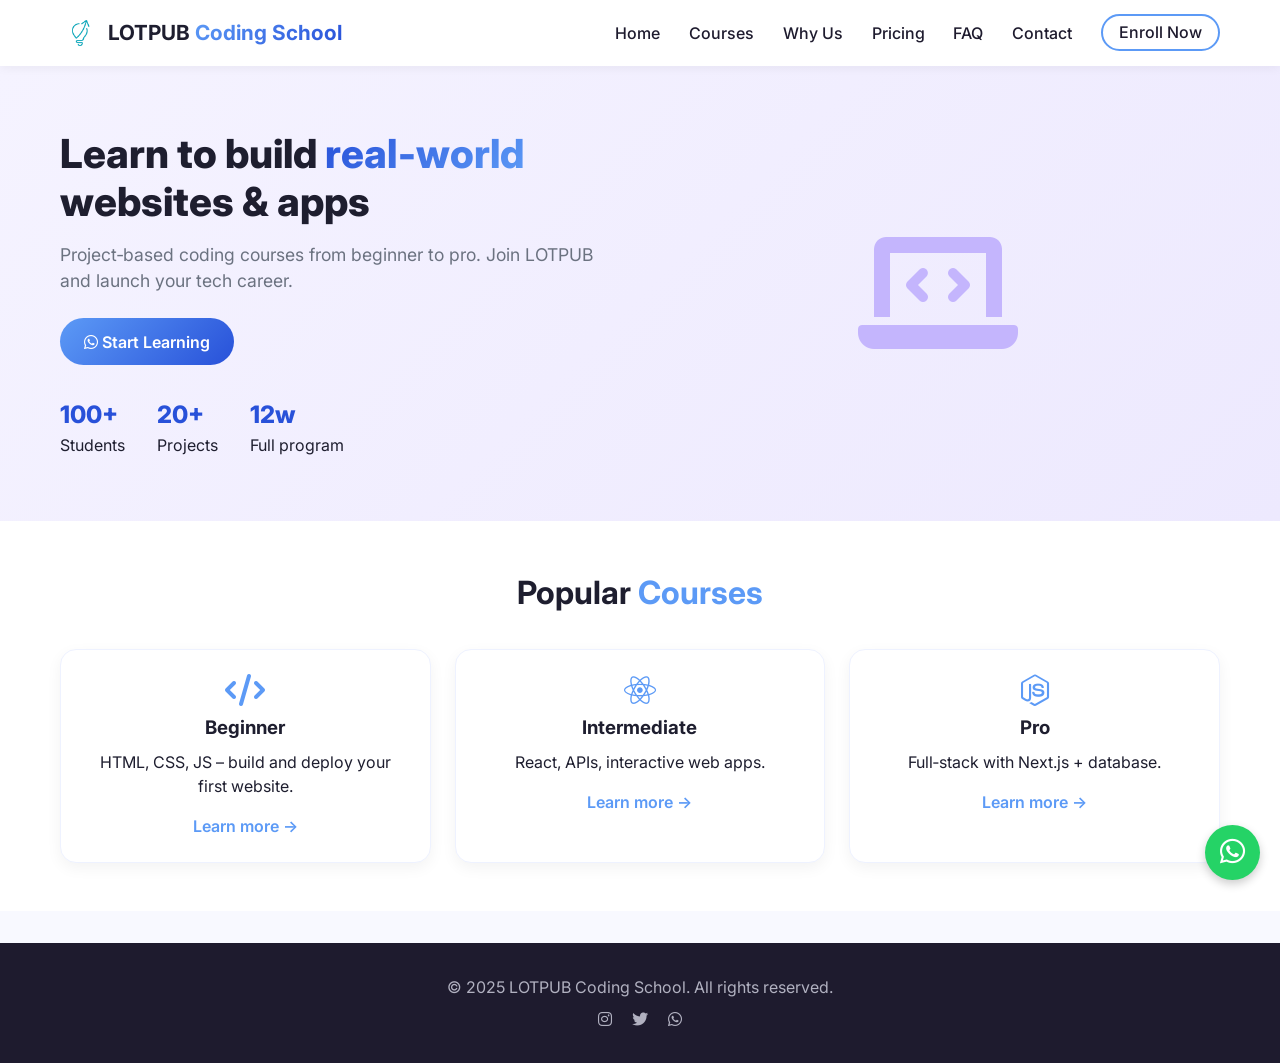
<file: index.html>
<!DOCTYPE html>
<html lang="en">
<head>
  <meta charset="UTF-8">
  <meta name="viewport" content="width=device-width, initial-scale=1.0, viewport-fit=cover">
  <title>LOTPUB Coding School – Home</title>
  <link rel="stylesheet" href="https://cdnjs.cloudflare.com/ajax/libs/font-awesome/6.0.0-beta3/css/all.min.css">
  <link href="https://fonts.googleapis.com/css2?family=Inter:opsz,wght@14..32,300;14..32,400;14..32,600;14..32,700;14..32,800&display=swap" rel="stylesheet">
  <style>
    * {
      margin: 0;
      padding: 0;
      box-sizing: border-box;
    }

    body {
      font-family: 'Inter', sans-serif;
      background-color: #f8f9ff;
      color: #1e1e2f;
      line-height: 1.5;
    }

    :root {
  --primary: #5c9af6;
  --primary-dark: #2851d9;
  --primary-light: #C4B5FD;
  --secondary: #467ee5;
  --dark: #1E1B2E;
  --gray: #6B7280;
  --light-gray: #F3F4F6;
    }

    .container {
      max-width: 1200px;
      margin: 0 auto;
      padding: 0 20px;
    }

    /* ===== NAVBAR (completely rewritten for mobile) ===== */
    .navbar {
      background: white;
      position: sticky;
      top: 0;
      z-index: 1000;
      box-shadow: 0 2px 10px rgba(0,0,0,0.05);
      width: 100%;
    }

    .nav-container {
      display: flex;
      justify-content: space-between;
      align-items: center;
      padding: 0.8rem 20px;
      max-width: 1200px;
      margin: 0 auto;
      position: relative;
    }

    .logo {
      display: flex;
      align-items: center;
      gap: 8px;
    }

    .logo-img {
      height: 40px;
      width: auto;
    }

    .logo h1 {
      font-size: 1.3rem;
      font-weight: 700;
    }

    .logo h1 span {
      background: linear-gradient(135deg, var(--primary), var(--primary-dark));
      -webkit-background-clip: text;
      background-clip: text;
      color: transparent;
    }

    /* Desktop nav links */
    .nav-links {
      display: flex;
      gap: 1.8rem;
      list-style: none;
      align-items: center;
    }

    .nav-links li a {
      text-decoration: none;
      color: var(--dark);
      font-weight: 500;
      transition: color 0.2s;
    }

    .nav-links li a:hover {
      color: var(--primary);
    }

    .btn-outline {
      border: 2px solid var(--primary);
      background: transparent;
      padding: 0.4rem 1rem;
      border-radius: 40px;
      font-weight: 600;
      color: var(--primary);
    }

    /* Hamburger button */
    .hamburger {
      display: none;
      background: none;
      border: none;
      font-size: 1.8rem;
      cursor: pointer;
      color: var(--dark);
      z-index: 1001;
    }

    /* Mobile styles */
    @media (max-width: 768px) {
      .hamburger {
        display: block;
      }

      .nav-links {
        position: fixed;
        top: 0;
        left: -100%;
        width: 70%;
        height: 100vh;
        background: white;
        flex-direction: column;
        justify-content: center;
        align-items: center;
        gap: 2rem;
        transition: left 0.3s ease;
        box-shadow: 2px 0 10px rgba(0,0,0,0.1);
        z-index: 1000;
        padding: 2rem;
      }

      .nav-links.show {
        left: 0;
      }

      .nav-links li {
        margin: 0;
      }

      .nav-links li a {
        font-size: 1.2rem;
      }

      /* Overlay */
      body.menu-open::before {
        content: '';
        position: fixed;
        top: 0;
        left: 0;
        width: 100%;
        height: 100%;
        background: rgba(0,0,0,0.5);
        z-index: 999;
      }
    }

    /* Hero section */
    .hero {
      padding: 4rem 0;
      background: linear-gradient(135deg, #f5f3ff 0%, #ede9fe 100%);
    }

    .hero-grid {
      display: flex;
      align-items: center;
      gap: 2rem;
      flex-wrap: wrap;
    }

    .hero-content {
      flex: 1;
    }

    .hero-content h1 {
      font-size: 2.5rem;
      font-weight: 800;
      line-height: 1.2;
      margin-bottom: 1rem;
    }

    .hero-content h1 span {
      background: linear-gradient(135deg, var(--primary-dark), var(--primary));
      -webkit-background-clip: text;
      background-clip: text;
      color: transparent;
    }

    .hero-content p {
      font-size: 1.1rem;
      color: var(--gray);
      margin-bottom: 1.5rem;
    }

    .btn-primary {
      background: linear-gradient(135deg, var(--primary), var(--primary-dark));
      color: white;
      padding: 0.7rem 1.5rem;
      border-radius: 40px;
      text-decoration: none;
      display: inline-block;
      font-weight: 600;
      transition: transform 0.2s;
    }

    .hero-stats {
      display: flex;
      gap: 2rem;
      margin-top: 2rem;
    }

    .hero-stats div span {
      font-size: 1.5rem;
      font-weight: 800;
      color: var(--primary-dark);
      display: block;
    }

    .hero-image {
      flex: 1;
      text-align: center;
    }

    .hero-image i {
      font-size: 8rem;
      color: var(--primary-light);
    }

    .featured-courses {
      padding: 3rem 0;
      background: white;
    }

    .featured-courses h2 {
      text-align: center;
      font-size: 2rem;
      margin-bottom: 2rem;
    }

    .featured-courses h2 span {
      color: var(--primary);
    }

    .course-preview {
      display: grid;
      grid-template-columns: repeat(auto-fit, minmax(260px, 1fr));
      gap: 1.5rem;
    }

    .course-card {
      background: white;
      border-radius: 1rem;
      padding: 1.5rem;
      box-shadow: 0 5px 15px rgba(0,0,0,0.05);
      border: 1px solid #eef2ff;
      text-align: center;
    }

    .course-card i {
      font-size: 2rem;
      color: var(--primary);
      margin-bottom: 0.5rem;
    }

    .course-card h3 {
      margin-bottom: 0.5rem;
    }

    .btn-small {
      display: inline-block;
      margin-top: 1rem;
      color: var(--primary);
      text-decoration: none;
      font-weight: 600;
    }

    footer {
      background: var(--dark);
      color: #b1b1c0;
      padding: 2rem 0;
      margin-top: 2rem;
      text-align: center;
    }

    .whatsapp-float {
      position: fixed;
      bottom: 20px;
      right: 20px;
      background: #25D366;
      color: white;
      border-radius: 50%;
      width: 55px;
      height: 55px;
      display: flex;
      align-items: center;
      justify-content: center;
      font-size: 1.8rem;
      text-decoration: none;
      box-shadow: 0 4px 10px rgba(0,0,0,0.2);
      z-index: 100;
    }

    @media (max-width: 768px) {
      .hero-content h1 {
        font-size: 1.8rem;
      }
      .hero-stats {
        gap: 1rem;
      }
      .hero-stats div span {
        font-size: 1.2rem;
      }
    }
  </style>
</head>
<body>

<nav class="navbar">
  <div class="nav-container">
    <div class="logo">
      <img src="images/logo.png" alt="LOTPUB logo" class="logo-img" onerror="this.src='https://via.placeholder.com/40?text=LP'">
      <h1>LOTPUB <span>Coding School</span></h1>
    </div>
    <button class="hamburger" id="hamburgerBtn">
      <i class="fas fa-bars"></i>
    </button>
    <ul class="nav-links" id="navLinks">
      <li><a href="index.html">Home</a></li>
      <li><a href="courses.html">Courses</a></li>
      <li><a href="why-us.html">Why Us</a></li>
      <li><a href="pricing.html">Pricing</a></li>
      <li><a href="faq.html">FAQ</a></li>
      <li><a href="contact.html">Contact</a></li>
      <li><a href="contact.html" class="btn-outline">Enroll Now</a></li>
    </ul>
  </div>
</nav>

<main>
  <section class="hero">
    <div class="container hero-grid">
      <div class="hero-content">
        <h1>Learn to build <span>real‑world</span> websites & apps</h1>
        <p>Project‑based coding courses from beginner to pro. Join LOTPUB and launch your tech career.</p>
        <a href="contact.html" class="btn-primary"><i class="fab fa-whatsapp"></i> Start Learning</a>
        <div class="hero-stats">
          <div><span>100+</span> Students</div>
          <div><span>20+</span> Projects</div>
          <div><span>12w</span> Full program</div>
        </div>
      </div>
      <div class="hero-image">
        <i class="fas fa-laptop-code"></i>
      </div>
    </div>
  </section>

  <section class="featured-courses">
    <div class="container">
      <h2>Popular <span>Courses</span></h2>
      <div class="course-preview">
        <div class="course-card">
          <i class="fas fa-code"></i>
          <h3>Beginner</h3>
          <p>HTML, CSS, JS – build and deploy your first website.</p>
          <a href="courses.html" class="btn-small">Learn more →</a>
        </div>
        <div class="course-card">
          <i class="fab fa-react"></i>
          <h3>Intermediate</h3>
          <p>React, APIs, interactive web apps.</p>
          <a href="courses.html" class="btn-small">Learn more →</a>
        </div>
        <div class="course-card">
          <i class="fab fa-node-js"></i>
          <h3>Pro</h3>
          <p>Full‑stack with Next.js + database.</p>
          <a href="courses.html" class="btn-small">Learn more →</a>
        </div>
      </div>
    </div>
  </section>
</main>

<footer>
  <div class="container">
    <p>&copy; 2025 LOTPUB Coding School. All rights reserved.</p>
    <div class="social" style="margin-top: 0.5rem;">
      <a href="#" style="color: #b1b1c0; margin: 0 0.5rem;"><i class="fab fa-instagram"></i></a>
      <a href="#" style="color: #b1b1c0; margin: 0 0.5rem;"><i class="fab fa-twitter"></i></a>
      <a href="#" style="color: #b1b1c0; margin: 0 0.5rem;"><i class="fab fa-whatsapp"></i></a>
    </div>
  </div>
</footer>

 <!-- Floating WhatsApp Button -->
  <a href="https://wa.me/2349022829616?text=I%20want%20to%20learn%20with%20LOTPUB" class="whatsapp-float" target="_blank">
    <i class="fab fa-whatsapp"></i>
  </a>

<script>
  // Mobile menu toggle
  const hamburger = document.getElementById('hamburgerBtn');
  const navLinks = document.getElementById('navLinks');
  const body = document.body;

  hamburger.addEventListener('click', () => {
    navLinks.classList.toggle('show');
    body.classList.toggle('menu-open');
  });

  // Close menu when clicking a link
  const links = document.querySelectorAll('.nav-links a');
  links.forEach(link => {
    link.addEventListener('click', () => {
      navLinks.classList.remove('show');
      body.classList.remove('menu-open');
    });
  });

  // Close menu if clicking outside (optional)
  document.addEventListener('click', (e) => {
    if (!navLinks.contains(e.target) && !hamburger.contains(e.target) && navLinks.classList.contains('show')) {
      navLinks.classList.remove('show');
      body.classList.remove('menu-open');
    }
  });
</script>
</body>
</html>
</file>
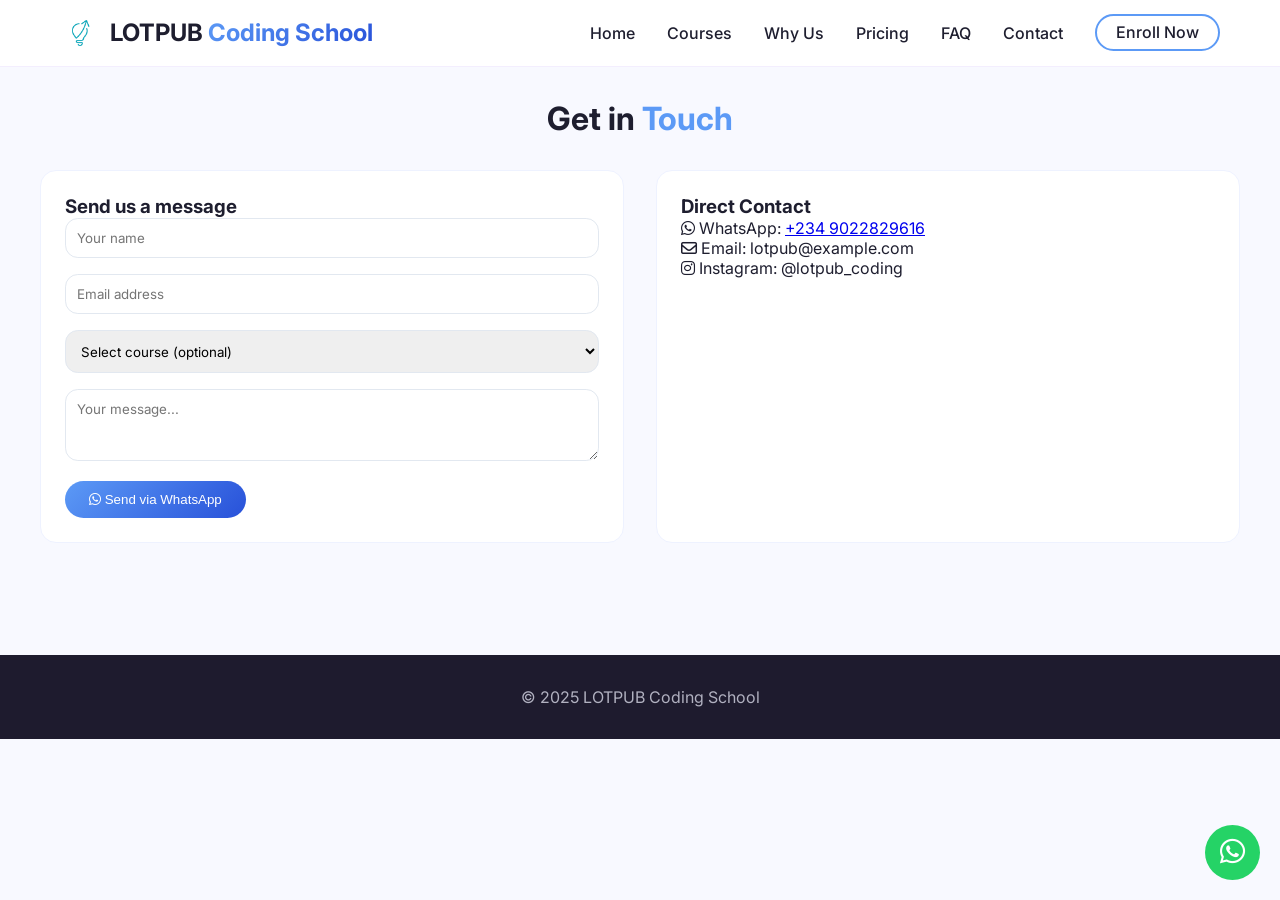
<file: contact.html>
<!DOCTYPE html>
<html lang="en">
<head>
  <meta charset="UTF-8">
  <meta name="viewport" content="width=device-width, initial-scale=1.0, viewport-fit=cover">
  <title>LOTPUB – Contact</title>
  <link rel="stylesheet" href="https://cdnjs.cloudflare.com/ajax/libs/font-awesome/6.0.0-beta3/css/all.min.css">
  <link href="https://fonts.googleapis.com/css2?family=Inter:wght@300;400;500;600;700;800&display=swap" rel="stylesheet">
  <style>
    * { margin:0; padding:0; box-sizing:border-box; }
    body { font-family:'Inter',sans-serif; background:#f8f9ff; color:#1e1e2f; }
    :root {
  --primary: #5c9af6;
  --primary-dark: #2851d9;
  --primary-light: #C4B5FD;
}
    .container { max-width:1200px; margin:0 auto; padding:0 20px; }
    .navbar { background:white; position:sticky; top:0; z-index:1000; border-bottom:1px solid rgba(139,92,246,0.1); }
    .nav-container { display:flex; justify-content:space-between; align-items:center; padding:0.8rem 20px; max-width:1200px; margin:0 auto; }
    .logo { display:flex; align-items:center; gap:10px; }
    .logo-img { height:40px; }
    .logo h1 span { background:linear-gradient(135deg,var(--primary),var(--primary-dark)); -webkit-background-clip:text; background-clip:text; color:transparent; }
    .nav-links { display:flex; gap:2rem; list-style:none; }
    .nav-links a { text-decoration:none; color:#1e1e2f; font-weight:500; }
    .btn-outline { border:2px solid var(--primary); background:transparent; padding:0.4rem 1.2rem; border-radius:40px; color:var(--primary); }
    .hamburger { display:none; background:none; border:none; font-size:1.8rem; cursor:pointer; }
    @media (max-width:768px) {
      .hamburger { display:block; }
      .nav-links { position:fixed; top:0; left:-100%; width:75%; max-width:280px; height:100vh; background:white; flex-direction:column; justify-content:center; align-items:center; gap:2rem; transition:left 0.3s; z-index:1000; box-shadow:2px 0 15px rgba(0,0,0,0.1); }
      .nav-links.show { left:0; }
      body.menu-open::before { content:''; position:fixed; top:0; left:0; width:100%; height:100%; background:rgba(0,0,0,0.5); z-index:999; }
    }
    .btn-primary { background:linear-gradient(135deg,var(--primary),var(--primary-dark)); color:white; padding:0.7rem 1.5rem; border-radius:40px; text-decoration:none; display:inline-block; border:none; cursor:pointer; }
    .contact-wrapper { display:flex; gap:2rem; flex-wrap:wrap; margin:2rem 0; }
    .contact-form, .contact-info { flex:1; background:white; padding:1.5rem; border-radius:1rem; border:1px solid #eef2ff; }
    .form-group { margin-bottom:1rem; }
    .form-group input, .form-group select, .form-group textarea { width:100%; padding:0.7rem; border:1px solid #e2e8f0; border-radius:0.8rem; font-family:inherit; }
    footer { background:#1E1B2E; color:#b1b1c0; padding:2rem 0; text-align:center; margin-top:3rem; }
    .whatsapp-float { position:fixed; bottom:20px; right:20px; background:#25D366; color:white; border-radius:50%; width:55px; height:55px; display:flex; align-items:center; justify-content:center; font-size:1.8rem; text-decoration:none; z-index:100; }
  </style>
</head>
<body>

<nav class="navbar">
  <div class="nav-container">
    <div class="logo">
      <img src="images/logo.png" alt="LOTPUB logo" class="logo-img" onerror="this.src='https://via.placeholder.com/40?text=LP'">
      <h1>LOTPUB <span>Coding School</span></h1>
    </div>
    <button class="hamburger" id="hamburgerBtn"><i class="fas fa-bars"></i></button>
    <ul class="nav-links" id="navLinks">
      <li><a href="index.html">Home</a></li>
      <li><a href="courses.html">Courses</a></li>
      <li><a href="why-us.html">Why Us</a></li>
      <li><a href="pricing.html">Pricing</a></li>
      <li><a href="faq.html">FAQ</a></li>
      <li><a href="contact.html">Contact</a></li>
      <li><a href="contact.html" class="btn-outline">Enroll Now</a></li>
    </ul>
  </div>
</nav>

<main class="container" style="padding:2rem 0;">
  <h1 style="text-align:center; font-size:2rem;">Get in <span style="color:var(--primary);">Touch</span></h1>
  <div class="contact-wrapper">
    <div class="contact-form">
      <h3>Send us a message</h3>
      <form id="contactForm">
        <div class="form-group"><input type="text" id="name" placeholder="Your name" required></div>
        <div class="form-group"><input type="email" id="email" placeholder="Email address" required></div>
        <div class="form-group"><select id="course"><option value="">Select course (optional)</option><option>Beginner</option><option>Intermediate</option><option>Pro</option></select></div>
        <div class="form-group"><textarea id="message" rows="3" placeholder="Your message..."></textarea></div>
        <button type="submit" class="btn-primary"><i class="fab fa-whatsapp"></i> Send via WhatsApp</button>
      </form>
    </div>
    <div class="contact-info">
      <h3>Direct Contact</h3>
      <p><i class="fab fa-whatsapp"></i> WhatsApp: <a href="https://wa.me/2349022829616">+234 9022829616</a></p>
      <p><i class="far fa-envelope"></i> Email: lotpub@example.com</p>
      <p><i class="fab fa-instagram"></i> Instagram: @lotpub_coding</p>
    </div>
  </div>
</main>

<footer><div class="container">&copy; 2025 LOTPUB Coding School</div></footer>
 <a href="https://wa.me/2349022829616?text=I%20want%20to%20learn%20with%20LOTPUB" class="whatsapp-float" target="_blank">
    <i class="fab fa-whatsapp"></i>
  </a>
<script>
  (function() {
    var hamburger = document.querySelector('.hamburger');
    var navLinks = document.querySelector('.nav-links');
    if (hamburger && navLinks) {
      hamburger.addEventListener('click', function(e) {
        e.stopPropagation();
        navLinks.classList.toggle('show');
        document.body.classList.toggle('menu-open');
      });
      document.querySelectorAll('.nav-links a').forEach(function(link) {
        link.addEventListener('click', function() {
          navLinks.classList.remove('show');
          document.body.classList.remove('menu-open');
        });
      });
      document.addEventListener('click', function(e) {
        if (!navLinks.contains(e.target) && !hamburger.contains(e.target) && navLinks.classList.contains('show')) {
          navLinks.classList.remove('show');
          document.body.classList.remove('menu-open');
        }
      });
    }
    var contactForm = document.getElementById('contactForm');
    if (contactForm) {
      contactForm.addEventListener('submit', function(e) {
        e.preventDefault();
        var name = document.getElementById('name').value;
        var email = document.getElementById('email').value;
        var course = document.getElementById('course').value;
        var message = document.getElementById('message').value;
        var waMsg = `Hello LOTPUB, I'm interested in learning coding.%0A%0AName: ${encodeURIComponent(name)}%0AEmail: ${encodeURIComponent(email)}%0ACourse: ${encodeURIComponent(course)}%0AMessage: ${encodeURIComponent(message)}`;
        window.open(`https://wa.me/2349022829616?text=${waMsg}`, '_blank');
      });
    }
  })();
</script>
</body>
</html>
</file>
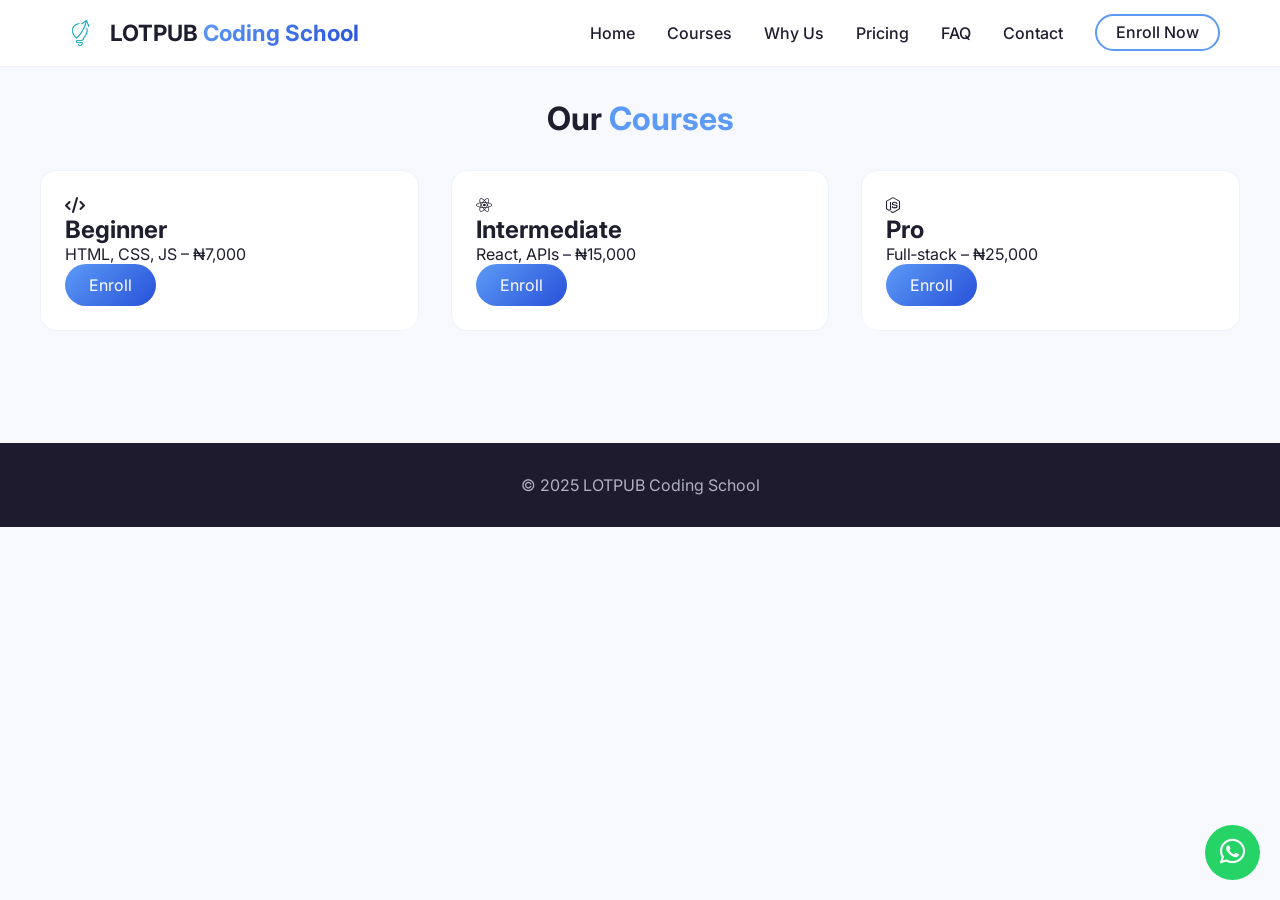
<file: courses.html>
<!DOCTYPE html>
<html lang="en">
<head>
  <meta charset="UTF-8">
  <meta name="viewport" content="width=device-width, initial-scale=1.0, viewport-fit=cover">
  <title>LOTPUB – Courses</title>
  <link rel="stylesheet" href="https://cdnjs.cloudflare.com/ajax/libs/font-awesome/6.0.0-beta3/css/all.min.css">
  <link href="https://fonts.googleapis.com/css2?family=Inter:wght@300;400;500;600;700;800&display=swap" rel="stylesheet">
  <style>
    /* ===== COPY ALL STYLES FROM YOUR WORKING INDEX.HTML ===== */
    /* For brevity, I'm including the full CSS that worked on index */
    * { margin:0; padding:0; box-sizing:border-box; }
    body { font-family:'Inter',sans-serif; background:#f8f9ff; color:#1e1e2f; }
    :root {
  --primary: #5c9af6;
  --primary-dark: #2851d9;
  --primary-light: #C4B5FD;
}
    .container { max-width:1200px; margin:0 auto; padding:0 20px; }
    .navbar { background:white; position:sticky; top:0; z-index:1000; width:100%; border-bottom:1px solid rgba(139,92,246,0.1); }
    .nav-container { display:flex; justify-content:space-between; align-items:center; padding:0.8rem 20px; max-width:1200px; margin:0 auto; }
    .logo { display:flex; align-items:center; gap:10px; }
    .logo-img { height:40px; }
    .logo h1 { font-size:1.4rem; }
    .logo h1 span { background:linear-gradient(135deg,var(--primary),var(--primary-dark)); -webkit-background-clip:text; background-clip:text; color:transparent; }
    .nav-links { display:flex; gap:2rem; list-style:none; align-items:center; }
    .nav-links a { text-decoration:none; color:#1e1e2f; font-weight:500; }
    .btn-outline { border:2px solid var(--primary); background:transparent; padding:0.4rem 1.2rem; border-radius:40px; color:var(--primary); }
    .hamburger { display:none; background:none; border:none; font-size:1.8rem; cursor:pointer; }
    @media (max-width:768px) {
      .hamburger { display:block; }
      .nav-links { position:fixed; top:0; left:-100%; width:75%; max-width:280px; height:100vh; background:white; flex-direction:column; justify-content:center; align-items:center; gap:2rem; transition:left 0.3s; z-index:1000; box-shadow:2px 0 15px rgba(0,0,0,0.1); }
      .nav-links.show { left:0; }
      body.menu-open::before { content:''; position:fixed; top:0; left:0; width:100%; height:100%; background:rgba(0,0,0,0.5); z-index:999; }
    }
    .btn-primary { background:linear-gradient(135deg,var(--primary),var(--primary-dark)); color:white; padding:0.7rem 1.5rem; border-radius:40px; text-decoration:none; display:inline-block; }
    .courses-full-grid { display:grid; grid-template-columns:repeat(auto-fit,minmax(280px,1fr)); gap:2rem; margin:2rem 0; }
    .course-detail { background:white; border-radius:1rem; padding:1.5rem; border:1px solid #eef2ff; }
    .course-detail-image i { font-size:2.5rem; color:var(--primary); }
    footer { background:#1E1B2E; color:#b1b1c0; padding:2rem 0; text-align:center; margin-top:3rem; }
    .whatsapp-float { position:fixed; bottom:20px; right:20px; background:#25D366; color:white; border-radius:50%; width:55px; height:55px; display:flex; align-items:center; justify-content:center; font-size:1.8rem; text-decoration:none; z-index:100; }
  </style>
</head>
<body>

<nav class="navbar">
  <div class="nav-container">
    <div class="logo">
      <img src="images/logo.png" alt="LOTPUB logo" class="logo-img" onerror="this.src='https://via.placeholder.com/40?text=LP'">
      <h1>LOTPUB <span>Coding School</span></h1>
    </div>
    <button class="hamburger" id="hamburgerBtn">
      <i class="fas fa-bars"></i>
    </button>
    <ul class="nav-links" id="navLinks">
      <li><a href="index.html">Home</a></li>
      <li><a href="courses.html">Courses</a></li>
      <li><a href="why-us.html">Why Us</a></li>
      <li><a href="pricing.html">Pricing</a></li>
      <li><a href="faq.html">FAQ</a></li>
      <li><a href="contact.html">Contact</a></li>
      <li><a href="contact.html" class="btn-outline">Enroll Now</a></li>
    </ul>
  </div>
</nav>

<main class="container" style="padding:2rem 0;">
  <h1 class="page-title" style="text-align:center; font-size:2rem;">Our <span style="color:var(--primary);">Courses</span></h1>
  <div class="courses-full-grid">
    <div class="course-detail"><i class="fas fa-code course-detail-image"></i><h2>Beginner</h2><p>HTML, CSS, JS – ₦7,000</p><a href="contact.html" class="btn-primary">Enroll</a></div>
    <div class="course-detail"><i class="fab fa-react course-detail-image"></i><h2>Intermediate</h2><p>React, APIs – ₦15,000</p><a href="contact.html" class="btn-primary">Enroll</a></div>
    <div class="course-detail"><i class="fab fa-node-js course-detail-image"></i><h2>Pro</h2><p>Full‑stack – ₦25,000</p><a href="contact.html" class="btn-primary">Enroll</a></div>
  </div>
</main>

<footer><div class="container">&copy; 2025 LOTPUB Coding School</div></footer>

 <a href="https://wa.me/2349022829616?text=I%20want%20to%20learn%20with%20LOTPUB" class="whatsapp-float" target="_blank">
    <i class="fab fa-whatsapp"></i>
  </a>
<script>
  (function() {
    var hamburger = document.querySelector('.hamburger');
    var navLinks = document.querySelector('.nav-links');
    if (!hamburger || !navLinks) return;
    hamburger.addEventListener('click', function(e) {
      e.stopPropagation();
      navLinks.classList.toggle('show');
      document.body.classList.toggle('menu-open');
    });
    document.querySelectorAll('.nav-links a').forEach(function(link) {
      link.addEventListener('click', function() {
        navLinks.classList.remove('show');
        document.body.classList.remove('menu-open');
      });
    });
    document.addEventListener('click', function(e) {
      if (!navLinks.contains(e.target) && !hamburger.contains(e.target) && navLinks.classList.contains('show')) {
        navLinks.classList.remove('show');
        document.body.classList.remove('menu-open');
      }
    });
  })();
</script>
</body>
</html>
</file>
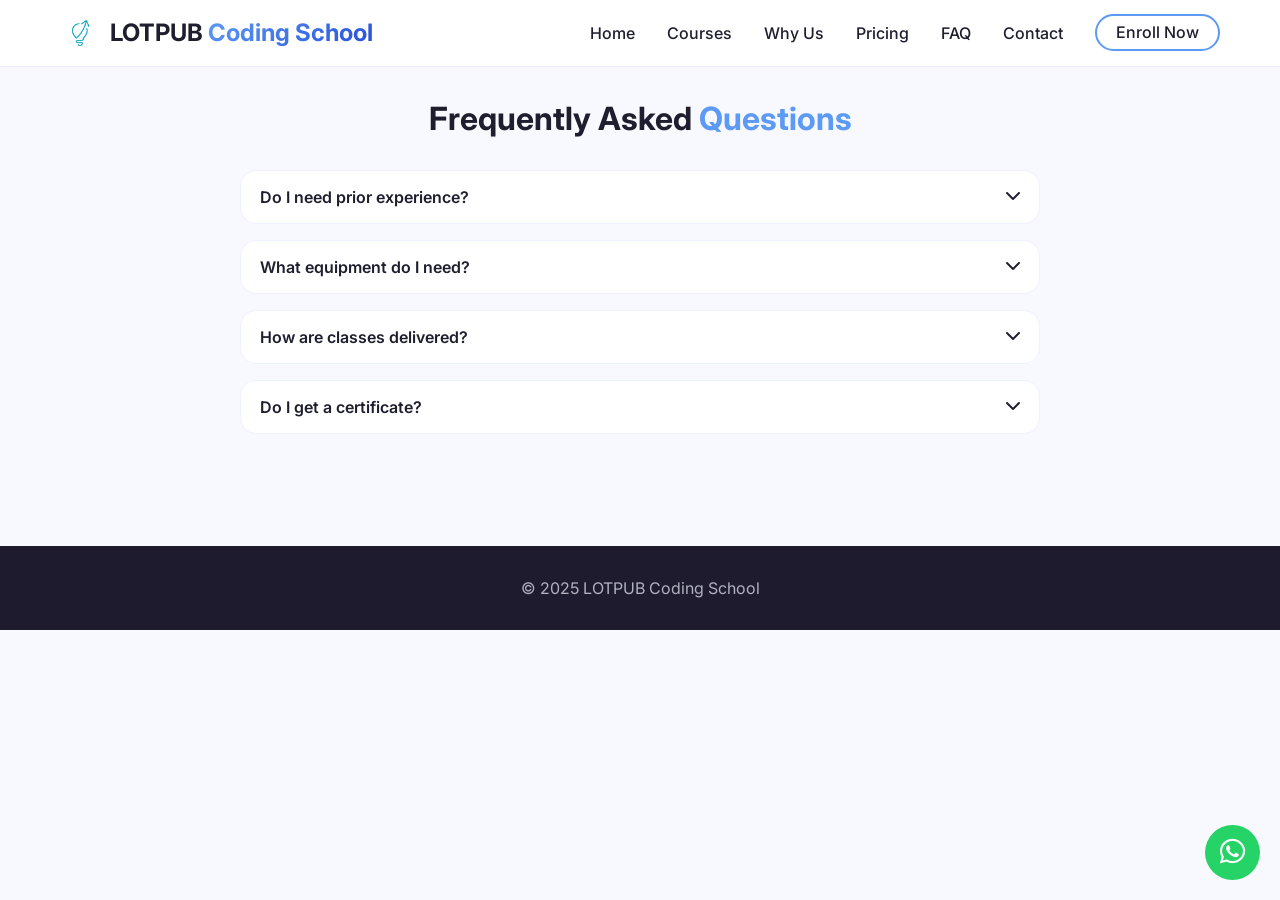
<file: faq.html>
<!DOCTYPE html>
<html lang="en">
<head>
  <meta charset="UTF-8">
  <meta name="viewport" content="width=device-width, initial-scale=1.0, viewport-fit=cover">
  <title>LOTPUB – FAQ</title>
  <link rel="stylesheet" href="https://cdnjs.cloudflare.com/ajax/libs/font-awesome/6.0.0-beta3/css/all.min.css">
  <link href="https://fonts.googleapis.com/css2?family=Inter:wght@300;400;500;600;700;800&display=swap" rel="stylesheet">
  <style>
    /* same base styles – plus FAQ specific */
    * { margin:0; padding:0; box-sizing:border-box; }
    body { font-family:'Inter',sans-serif; background:#f8f9ff; color:#1e1e2f; }
   :root {
  --primary: #5c9af6;
  --primary-dark: #2851d9;
  --primary-light: #C4B5FD;
}
    .container { max-width:1200px; margin:0 auto; padding:0 20px; }
    .navbar { background:white; position:sticky; top:0; z-index:1000; border-bottom:1px solid rgba(139,92,246,0.1); }
    .nav-container { display:flex; justify-content:space-between; align-items:center; padding:0.8rem 20px; max-width:1200px; margin:0 auto; }
    .logo { display:flex; align-items:center; gap:10px; }
    .logo-img { height:40px; }
    .logo h1 span { background:linear-gradient(135deg,var(--primary),var(--primary-dark)); -webkit-background-clip:text; background-clip:text; color:transparent; }
    .nav-links { display:flex; gap:2rem; list-style:none; }
    .nav-links a { text-decoration:none; color:#1e1e2f; font-weight:500; }
    .btn-outline { border:2px solid var(--primary); background:transparent; padding:0.4rem 1.2rem; border-radius:40px; color:var(--primary); }
    .hamburger { display:none; background:none; border:none; font-size:1.8rem; cursor:pointer; }
    @media (max-width:768px) {
      .hamburger { display:block; }
      .nav-links { position:fixed; top:0; left:-100%; width:75%; max-width:280px; height:100vh; background:white; flex-direction:column; justify-content:center; align-items:center; gap:2rem; transition:left 0.3s; z-index:1000; box-shadow:2px 0 15px rgba(0,0,0,0.1); }
      .nav-links.show { left:0; }
      body.menu-open::before { content:''; position:fixed; top:0; left:0; width:100%; height:100%; background:rgba(0,0,0,0.5); z-index:999; }
    }
    .faq-item { background:white; border-radius:1rem; margin-bottom:1rem; border:1px solid #eef2ff; overflow:hidden; }
    .faq-question { padding:1rem 1.2rem; font-weight:600; cursor:pointer; display:flex; justify-content:space-between; }
    .faq-answer { display:none; padding:0 1.2rem 1rem 1.2rem; color:#4b5563; }
    .faq-item.active .faq-answer { display:block; }
    footer { background:#1E1B2E; color:#b1b1c0; padding:2rem 0; text-align:center; margin-top:3rem; }
    .whatsapp-float { position:fixed; bottom:20px; right:20px; background:#25D366; color:white; border-radius:50%; width:55px; height:55px; display:flex; align-items:center; justify-content:center; font-size:1.8rem; text-decoration:none; z-index:100; }
  </style>
</head>
<body>

<nav class="navbar">
  <div class="nav-container">
    <div class="logo">
      <img src="images/logo.png" alt="LOTPUB logo" class="logo-img" onerror="this.src='https://via.placeholder.com/40?text=LP'">
      <h1>LOTPUB <span>Coding School</span></h1>
    </div>
    <button class="hamburger" id="hamburgerBtn"><i class="fas fa-bars"></i></button>
    <ul class="nav-links" id="navLinks">
      <li><a href="index.html">Home</a></li>
      <li><a href="courses.html">Courses</a></li>
      <li><a href="why-us.html">Why Us</a></li>
      <li><a href="pricing.html">Pricing</a></li>
      <li><a href="faq.html">FAQ</a></li>
      <li><a href="contact.html">Contact</a></li>
      <li><a href="contact.html" class="btn-outline">Enroll Now</a></li>
    </ul>
  </div>
</nav>

<main class="container" style="padding:2rem 0;">
  <h1 style="text-align:center; font-size:2rem;">Frequently Asked <span style="color:var(--primary);">Questions</span></h1>
  <div style="max-width:800px; margin:2rem auto;">
    <div class="faq-item"><div class="faq-question">Do I need prior experience? <i class="fas fa-chevron-down"></i></div><div class="faq-answer">No. Beginner course starts from zero.</div></div>
    <div class="faq-item"><div class="faq-question">What equipment do I need? <i class="fas fa-chevron-down"></i></div><div class="faq-answer">A laptop or desktop is ideal; smartphone works for beginner level.</div></div>
    <div class="faq-item"><div class="faq-question">How are classes delivered? <i class="fas fa-chevron-down"></i></div><div class="faq-answer">Via WhatsApp – videos, notes, live Q&A.</div></div>
    <div class="faq-item"><div class="faq-question">Do I get a certificate? <i class="fas fa-chevron-down"></i></div><div class="faq-answer">Yes, after completing the course and final project.</div></div>
  </div>
</main>

<footer><div class="container">&copy; 2025 LOTPUB Coding School</div></footer>
<a href="https://wa.me/2349022829616?text=I%20have%20a%20question" class="whatsapp-float" target="_blank"><i class="fab fa-whatsapp"></i></a>

<script>
  (function() {
    // mobile menu same as before
    var hamburger = document.querySelector('.hamburger');
    var navLinks = document.querySelector('.nav-links');
    if (hamburger && navLinks) {
      hamburger.addEventListener('click', function(e) {
        e.stopPropagation();
        navLinks.classList.toggle('show');
        document.body.classList.toggle('menu-open');
      });
      document.querySelectorAll('.nav-links a').forEach(function(link) {
        link.addEventListener('click', function() {
          navLinks.classList.remove('show');
          document.body.classList.remove('menu-open');
        });
      });
      document.addEventListener('click', function(e) {
        if (!navLinks.contains(e.target) && !hamburger.contains(e.target) && navLinks.classList.contains('show')) {
          navLinks.classList.remove('show');
          document.body.classList.remove('menu-open');
        }
      });
    }
    // FAQ accordion
    document.querySelectorAll('.faq-item').forEach(function(item) {
      var question = item.querySelector('.faq-question');
      if (question) {
        question.addEventListener('click', function() {
          item.classList.toggle('active');
        });
      }
    });
  })();
</script>
</body>
</html>
</file>
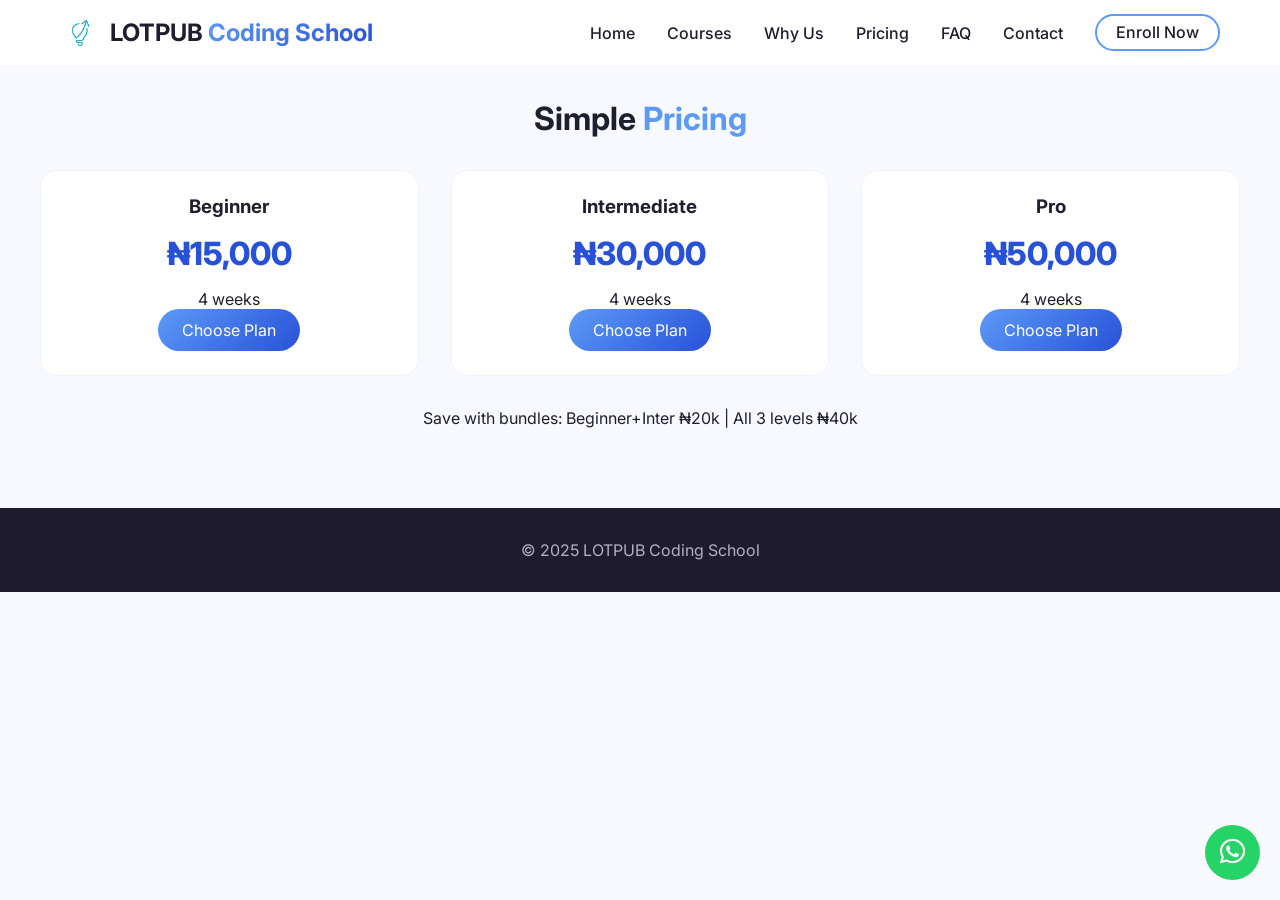
<file: pricing.html>
<!DOCTYPE html>
<html lang="en">
<head>
  <meta charset="UTF-8">
  <meta name="viewport" content="width=device-width, initial-scale=1.0, viewport-fit=cover">
  <title>LOTPUB – Pricing</title>
  <link rel="stylesheet" href="https://cdnjs.cloudflare.com/ajax/libs/font-awesome/6.0.0-beta3/css/all.min.css">
  <link href="https://fonts.googleapis.com/css2?family=Inter:wght@300;400;500;600;700;800&display=swap" rel="stylesheet">
  <style>
    /* same styles as why-us.html – copy exactly */
    * { margin:0; padding:0; box-sizing:border-box; }
    body { font-family:'Inter',sans-serif; background:#f8f9ff; color:#1e1e2f; }
    :root {
  --primary: #5c9af6;
  --primary-dark: #2851d9;
  --primary-light: #C4B5FD;
}
    .container { max-width:1200px; margin:0 auto; padding:0 20px; }
    .navbar { background:white; position:sticky; top:0; z-index:1000; border-bottom:1px solid rgba(139,92,246,0.1); }
    .nav-container { display:flex; justify-content:space-between; align-items:center; padding:0.8rem 20px; max-width:1200px; margin:0 auto; }
    .logo { display:flex; align-items:center; gap:10px; }
    .logo-img { height:40px; }
    .logo h1 span { background:linear-gradient(135deg,var(--primary),var(--primary-dark)); -webkit-background-clip:text; background-clip:text; color:transparent; }
    .nav-links { display:flex; gap:2rem; list-style:none; }
    .nav-links a { text-decoration:none; color:#1e1e2f; font-weight:500; }
    .btn-outline { border:2px solid var(--primary); background:transparent; padding:0.4rem 1.2rem; border-radius:40px; color:var(--primary); }
    .hamburger { display:none; background:none; border:none; font-size:1.8rem; cursor:pointer; }
    @media (max-width:768px) {
      .hamburger { display:block; }
      .nav-links { position:fixed; top:0; left:-100%; width:75%; max-width:280px; height:100vh; background:white; flex-direction:column; justify-content:center; align-items:center; gap:2rem; transition:left 0.3s; z-index:1000; box-shadow:2px 0 15px rgba(0,0,0,0.1); }
      .nav-links.show { left:0; }
      body.menu-open::before { content:''; position:fixed; top:0; left:0; width:100%; height:100%; background:rgba(0,0,0,0.5); z-index:999; }
    }
    .btn-primary { background:linear-gradient(135deg,var(--primary),var(--primary-dark)); color:white; padding:0.7rem 1.5rem; border-radius:40px; text-decoration:none; display:inline-block; }
    .pricing-grid { display:grid; grid-template-columns:repeat(auto-fit,minmax(260px,1fr)); gap:2rem; margin:2rem 0; }
    .pricing-card { background:white; border-radius:1rem; padding:1.5rem; text-align:center; border:1px solid #eef2ff; }
    .price { font-size:2rem; font-weight:800; color:var(--primary-dark); margin:1rem 0; }
    footer { background:#1E1B2E; color:#b1b1c0; padding:2rem 0; text-align:center; margin-top:3rem; }
    .whatsapp-float { position:fixed; bottom:20px; right:20px; background:#25D366; color:white; border-radius:50%; width:55px; height:55px; display:flex; align-items:center; justify-content:center; font-size:1.8rem; text-decoration:none; z-index:100; }
  </style>
</head>
<body>

<nav class="navbar">
  <div class="nav-container">
    <div class="logo">
      <img src="images/logo.png" alt="LOTPUB logo" class="logo-img" onerror="this.src='https://via.placeholder.com/40?text=LP'">
      <h1>LOTPUB <span>Coding School</span></h1>
    </div>
    <button class="hamburger" id="hamburgerBtn"><i class="fas fa-bars"></i></button>
    <ul class="nav-links" id="navLinks">
      <li><a href="index.html">Home</a></li>
      <li><a href="courses.html">Courses</a></li>
      <li><a href="why-us.html">Why Us</a></li>
      <li><a href="pricing.html">Pricing</a></li>
      <li><a href="faq.html">FAQ</a></li>
      <li><a href="contact.html">Contact</a></li>
      <li><a href="contact.html" class="btn-outline">Enroll Now</a></li>
    </ul>
  </div>
</nav>

<main class="container" style="padding:2rem 0;">
  <h1 style="text-align:center; font-size:2rem;">Simple <span style="color:var(--primary);">Pricing</span></h1>
  <div class="pricing-grid">
    <div class="pricing-card"><h3>Beginner</h3><div class="price">₦15,000</div><p>4 weeks</p><a href="contact.html" class="btn-primary">Choose Plan</a></div>
    <div class="pricing-card"><h3>Intermediate</h3><div class="price">₦30,000</div><p>4 weeks</p><a href="contact.html" class="btn-primary">Choose Plan</a></div>
    <div class="pricing-card"><h3>Pro</h3><div class="price">₦50,000</div><p>4 weeks</p><a href="contact.html" class="btn-primary">Choose Plan</a></div>
  </div>
  <div style="text-align:center; margin-top:2rem;"><p>Save with bundles: Beginner+Inter ₦20k | All 3 levels ₦40k</p></div>
</main>

<footer><div class="container">&copy; 2025 LOTPUB Coding School</div></footer>
<a href="https://wa.me/2349022829616?text=I%20want%20to%20enroll" class="whatsapp-float" target="_blank"><i class="fab fa-whatsapp"></i></a>

<script>
  (function() {
    var hamburger = document.querySelector('.hamburger');
    var navLinks = document.querySelector('.nav-links');
    if (!hamburger || !navLinks) return;
    hamburger.addEventListener('click', function(e) {
      e.stopPropagation();
      navLinks.classList.toggle('show');
      document.body.classList.toggle('menu-open');
    });
    document.querySelectorAll('.nav-links a').forEach(function(link) {
      link.addEventListener('click', function() {
        navLinks.classList.remove('show');
        document.body.classList.remove('menu-open');
      });
    });
    document.addEventListener('click', function(e) {
      if (!navLinks.contains(e.target) && !hamburger.contains(e.target) && navLinks.classList.contains('show')) {
        navLinks.classList.remove('show');
        document.body.classList.remove('menu-open');
      }
    });
  })();
</script>
</body>
</html>
</file>
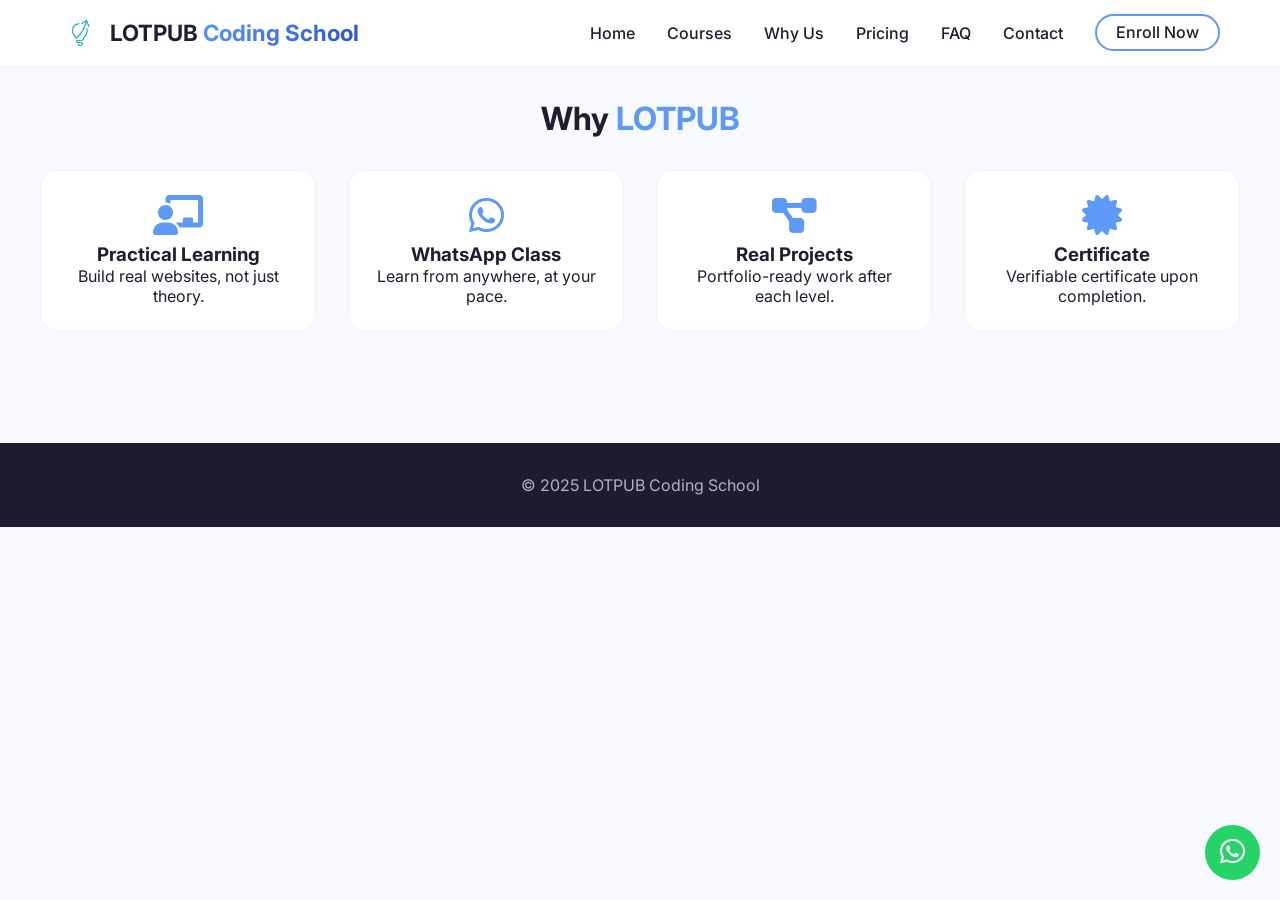
<file: why-us.html>
<!DOCTYPE html>
<html lang="en">
<head>
  <meta charset="UTF-8">
  <meta name="viewport" content="width=device-width, initial-scale=1.0, viewport-fit=cover">
  <title>LOTPUB – Why Us</title>
  <link rel="stylesheet" href="https://cdnjs.cloudflare.com/ajax/libs/font-awesome/6.0.0-beta3/css/all.min.css">
  <link href="https://fonts.googleapis.com/css2?family=Inter:wght@300;400;500;600;700;800&display=swap" rel="stylesheet">
  <style>
    /* === SAME STYLES AS WORKING COURSES.HTML (copy exactly) === */
    * { margin:0; padding:0; box-sizing:border-box; }
    body { font-family:'Inter',sans-serif; background:#f8f9ff; color:#1e1e2f; }
    :root {
  --primary: #5c9af6;
  --primary-dark: #2851d9;
  --primary-light: #C4B5FD;
}
    .container { max-width:1200px; margin:0 auto; padding:0 20px; }
    .navbar { background:white; position:sticky; top:0; z-index:1000; width:100%; border-bottom:1px solid rgba(139,92,246,0.1); }
    .nav-container { display:flex; justify-content:space-between; align-items:center; padding:0.8rem 20px; max-width:1200px; margin:0 auto; }
    .logo { display:flex; align-items:center; gap:10px; }
    .logo-img { height:40px; }
    .logo h1 { font-size:1.4rem; }
    .logo h1 span { background:linear-gradient(135deg,var(--primary),var(--primary-dark)); -webkit-background-clip:text; background-clip:text; color:transparent; }
    .nav-links { display:flex; gap:2rem; list-style:none; align-items:center; }
    .nav-links a { text-decoration:none; color:#1e1e2f; font-weight:500; }
    .btn-outline { border:2px solid var(--primary); background:transparent; padding:0.4rem 1.2rem; border-radius:40px; color:var(--primary); }
    .hamburger { display:none; background:none; border:none; font-size:1.8rem; cursor:pointer; }
    @media (max-width:768px) {
      .hamburger { display:block; }
      .nav-links { position:fixed; top:0; left:-100%; width:75%; max-width:280px; height:100vh; background:white; flex-direction:column; justify-content:center; align-items:center; gap:2rem; transition:left 0.3s; z-index:1000; box-shadow:2px 0 15px rgba(0,0,0,0.1); }
      .nav-links.show { left:0; }
      body.menu-open::before { content:''; position:fixed; top:0; left:0; width:100%; height:100%; background:rgba(0,0,0,0.5); z-index:999; }
    }
    .btn-primary { background:linear-gradient(135deg,var(--primary),var(--primary-dark)); color:white; padding:0.7rem 1.5rem; border-radius:40px; text-decoration:none; display:inline-block; }
    .why-grid { display:grid; grid-template-columns:repeat(auto-fit,minmax(260px,1fr)); gap:2rem; margin:2rem 0; }
    .why-card { background:white; border-radius:1rem; padding:1.5rem; text-align:center; border:1px solid #eef2ff; }
    .why-card i { font-size:2.5rem; color:var(--primary); margin-bottom:0.5rem; }
    footer { background:#1E1B2E; color:#b1b1c0; padding:2rem 0; text-align:center; margin-top:3rem; }
    .whatsapp-float { position:fixed; bottom:20px; right:20px; background:#25D366; color:white; border-radius:50%; width:55px; height:55px; display:flex; align-items:center; justify-content:center; font-size:1.8rem; text-decoration:none; z-index:100; }
  </style>
</head>
<body>

<nav class="navbar">
  <div class="nav-container">
    <div class="logo">
      <img src="images/logo.png" alt="LOTPUB logo" class="logo-img" onerror="this.src='https://via.placeholder.com/40?text=LP'">
      <h1>LOTPUB <span>Coding School</span></h1>
    </div>
    <button class="hamburger" id="hamburgerBtn">
      <i class="fas fa-bars"></i>
    </button>
    <ul class="nav-links" id="navLinks">
      <li><a href="index.html">Home</a></li>
      <li><a href="courses.html">Courses</a></li>
      <li><a href="why-us.html">Why Us</a></li>
      <li><a href="pricing.html">Pricing</a></li>
      <li><a href="faq.html">FAQ</a></li>
      <li><a href="contact.html">Contact</a></li>
      <li><a href="contact.html" class="btn-outline">Enroll Now</a></li>
    </ul>
  </div>
</nav>

<main class="container" style="padding:2rem 0;">
  <h1 class="page-title" style="text-align:center; font-size:2rem;">Why <span style="color:var(--primary);">LOTPUB</span></h1>
  <div class="why-grid">
    <div class="why-card"><i class="fas fa-chalkboard-user"></i><h3>Practical Learning</h3><p>Build real websites, not just theory.</p></div>
    <div class="why-card"><i class="fab fa-whatsapp"></i><h3>WhatsApp Class</h3><p>Learn from anywhere, at your pace.</p></div>
    <div class="why-card"><i class="fas fa-project-diagram"></i><h3>Real Projects</h3><p>Portfolio-ready work after each level.</p></div>
    <div class="why-card"><i class="fas fa-certificate"></i><h3>Certificate</h3><p>Verifiable certificate upon completion.</p></div>
  </div>
</main>

<footer><div class="container">&copy; 2025 LOTPUB Coding School</div></footer>

<a href="https://wa.me/2349022829616?text=I%20want%20to%20learn%20with%20LOTPUB" class="whatsapp-float" target="_blank"><i class="fab fa-whatsapp"></i></a>

<script>
  (function() {
    var hamburger = document.querySelector('.hamburger');
    var navLinks = document.querySelector('.nav-links');
    if (!hamburger || !navLinks) return;
    hamburger.addEventListener('click', function(e) {
      e.stopPropagation();
      navLinks.classList.toggle('show');
      document.body.classList.toggle('menu-open');
    });
    document.querySelectorAll('.nav-links a').forEach(function(link) {
      link.addEventListener('click', function() {
        navLinks.classList.remove('show');
        document.body.classList.remove('menu-open');
      });
    });
    document.addEventListener('click', function(e) {
      if (!navLinks.contains(e.target) && !hamburger.contains(e.target) && navLinks.classList.contains('show')) {
        navLinks.classList.remove('show');
        document.body.classList.remove('menu-open');
      }
    });
  })();
</script>
</body>
</html>
</file>
